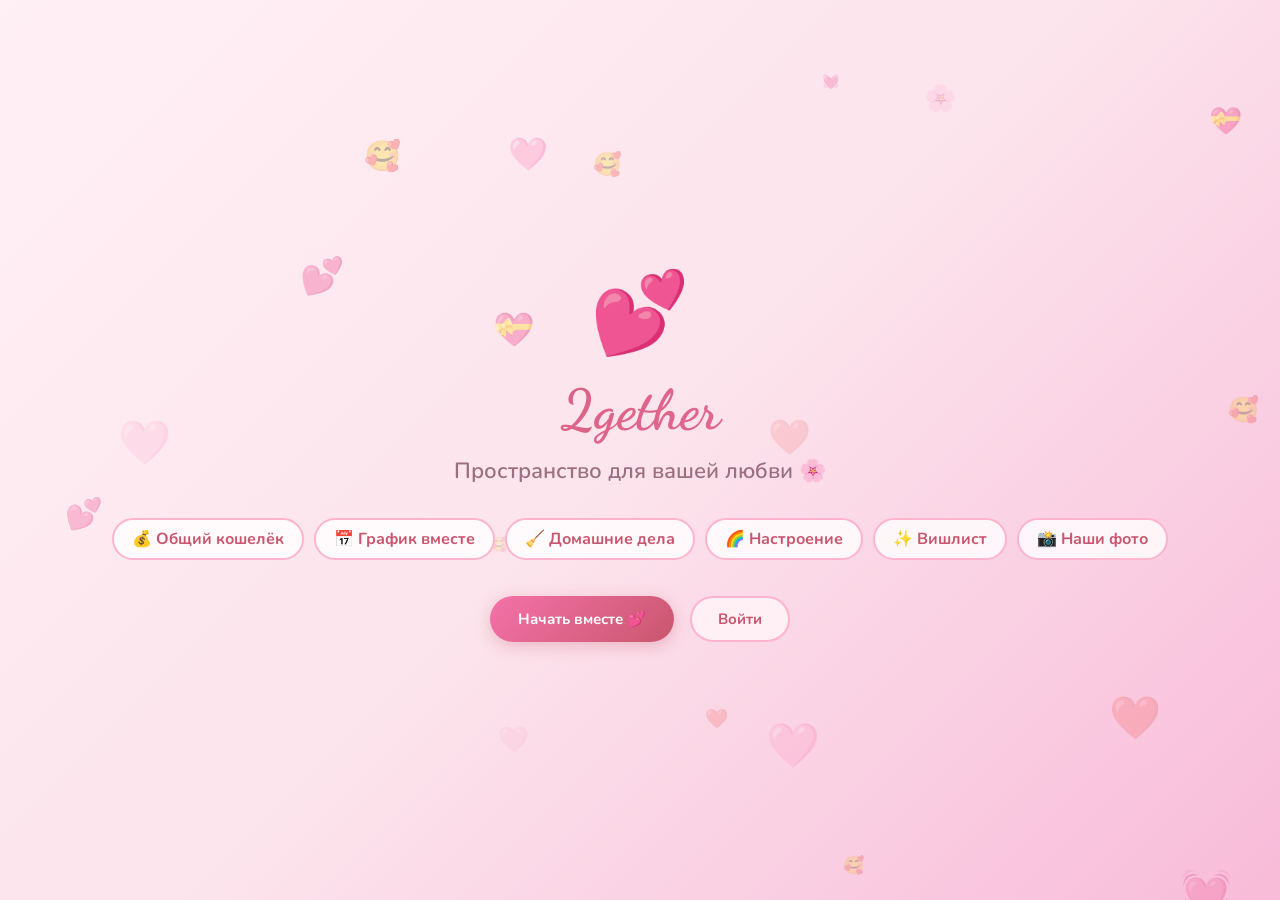
<file: templates/index.html>
<!DOCTYPE html>
<html lang="ru">
<head>
  <meta charset="UTF-8">
  <meta name="viewport" content="width=device-width, initial-scale=1.0">
  <title>2gether — приложение для пар</title>
  <link rel="stylesheet" href="/static/css/style.css">
  <link href="https://fonts.googleapis.com/css2?family=Nunito:wght@400;600;700;800&family=Dancing+Script:wght@700&display=swap" rel="stylesheet">
</head>
<body class="landing-body">
  <div class="hearts-bg" id="heartsBg"></div>
  <div class="landing-container">
    <div class="landing-logo">💕</div>
    <h1 class="landing-title">2gether</h1>
    <p class="landing-sub">Пространство для вашей любви 🌸</p>
    <div class="landing-features">
      <div class="feature-pill">💰 Общий кошелёк</div>
      <div class="feature-pill">📅 График вместе</div>
      <div class="feature-pill">🧹 Домашние дела</div>
      <div class="feature-pill">🌈 Настроение</div>
      <div class="feature-pill">✨ Вишлист</div>
      <div class="feature-pill">📸 Наши фото</div>
    </div>
    <div class="landing-buttons">
      <a href="/register" class="btn-primary">Начать вместе 💕</a>
      <a href="/login" class="btn-secondary">Войти</a>
    </div>
  </div>
  <script>
    const bg = document.getElementById('heartsBg');
    const emojis = ['💕','💗','💖','💝','🩷','❤️','💓','🌸','✨','🥰'];
    for(let i=0;i<25;i++){
      const h=document.createElement('div');
      h.className='floating-heart';
      h.innerText=emojis[Math.floor(Math.random()*emojis.length)];
      h.style.cssText=`left:${Math.random()*100}%;top:${Math.random()*120}%;font-size:${Math.random()*30+14}px;animation-delay:${Math.random()*10}s;animation-duration:${Math.random()*7+8}s;opacity:${Math.random()*0.3+0.12}`;
      bg.appendChild(h);
    }
  </script>
</body>
</html>
</file>
<file: static/css/style.css>
:root {
  --pink-light: #fff0f5;
  --pink-soft:  #ffd6e7;
  --pink-mid:   #ffb3cc;
  --pink-main:  #f472a8;
  --pink-deep:  #c9566e;
  --pink-dark:  #9b2c4e;
  --white:      #ffffff;
  --text:       #4a2535;
  --text-light: #9b7080;
  --shadow:     0 4px 24px rgba(196,86,110,0.13);
  --radius:     18px;
  --radius-sm:  10px;
}

* { margin:0; padding:0; box-sizing:border-box; }

body {
  font-family: 'Nunito', sans-serif;
  background: linear-gradient(135deg, #fff0f5 0%, #fce4ec 50%, #f8bbd9 100%);
  min-height: 100vh;
  color: var(--text);
  overflow-x: hidden;
}

.hearts-bg {
  position: fixed; inset: 0;
  pointer-events: none;
  z-index: 0;
  overflow: hidden;
}
.floating-heart {
  position: absolute;
  animation: floatUp linear infinite;
  user-select: none;
}
@keyframes floatUp {
  0%   { transform: translateY(0) rotate(-10deg); opacity: 0; }
  10%  { opacity: 1; }
  90%  { opacity: 0.8; }
  100% { transform: translateY(-110vh) rotate(10deg); opacity: 0; }
}

.navbar {
  position: sticky; top: 0; z-index: 100;
  display: flex; align-items: center; gap: 8px;
  background: rgba(255,255,255,0.85);
  backdrop-filter: blur(16px);
  border-bottom: 2px solid var(--pink-soft);
  padding: 12px 24px;
  box-shadow: 0 2px 16px rgba(196,86,110,0.08);
}
.nav-logo {
  font-family: 'Dancing Script', cursive;
  font-size: 22px;
  color: var(--pink-deep);
  white-space: nowrap;
  margin-right: 12px;
}
.nav-links {
  display: flex; flex-wrap: wrap; gap: 4px; flex: 1;
}
.nav-item {
  text-decoration: none;
  padding: 7px 14px;
  border-radius: 30px;
  font-weight: 600;
  font-size: 14px;
  color: var(--text-light);
  transition: all 0.25s;
}
.nav-item:hover, .nav-item.active {
  background: var(--pink-main);
  color: white;
  transform: translateY(-1px);
}
.nav-user {
  display: flex; align-items: center; gap: 8px;
  font-weight: 600; color: var(--pink-deep);
  white-space: nowrap;
}
.btn-sm {
  padding: 5px 14px;
  background: var(--pink-soft);
  color: var(--pink-deep);
  border-radius: 20px;
  text-decoration: none;
  font-size: 13px;
  font-weight: 700;
  transition: background 0.2s;
}
.btn-sm:hover { background: var(--pink-mid); }


.main-content {
  position: relative; z-index: 1;
  max-width: 1100px;
  margin: 0 auto;
  padding: 32px 20px;
}


.card {
  background: rgba(255,255,255,0.88);
  backdrop-filter: blur(12px);
  border-radius: var(--radius);
  padding: 28px;
  box-shadow: var(--shadow);
  border: 1.5px solid rgba(255,179,204,0.4);
  transition: transform 0.2s, box-shadow 0.2s;
}
.card:hover { transform: translateY(-2px); box-shadow: 0 8px 32px rgba(196,86,110,0.18); }
.card-title {
  font-size: 20px; font-weight: 800;
  color: var(--pink-deep);
  margin-bottom: 20px;
  display: flex; align-items: center; gap: 8px;
}

.btn-primary {
  display: inline-flex; align-items: center; justify-content: center; gap: 6px;
  background: linear-gradient(135deg, var(--pink-main), var(--pink-deep));
  color: white;
  border: none;
  border-radius: 30px;
  padding: 12px 28px;
  font-size: 15px; font-weight: 700;
  cursor: pointer; text-decoration: none;
  transition: transform 0.2s, box-shadow 0.2s;
  box-shadow: 0 4px 16px rgba(196,86,110,0.3);
}
.btn-primary:hover { transform: translateY(-2px); box-shadow: 0 6px 22px rgba(196,86,110,0.45); }
.btn-secondary {
  display: inline-flex; align-items: center; gap: 6px;
  background: var(--pink-light);
  color: var(--pink-deep);
  border: 2px solid var(--pink-mid);
  border-radius: 30px;
  padding: 11px 26px;
  font-size: 15px; font-weight: 700;
  cursor: pointer; text-decoration: none;
  transition: all 0.2s;
}
.btn-secondary:hover { background: var(--pink-soft); }
.btn-danger {
  background: linear-gradient(135deg, #ff8fa3, #d63660);
  color: white; border: none;
  border-radius: 20px; padding: 8px 18px;
  font-weight: 700; cursor: pointer;
  font-size: 13px;
}
.full-width { width: 100%; }

.form-group { margin-bottom: 16px; }
.form-group label {
  display: block; font-weight: 700;
  color: var(--pink-deep); margin-bottom: 6px;
  font-size: 14px;
}
.input-field {
  width: 100%;
  padding: 12px 16px;
  border: 2px solid var(--pink-soft);
  border-radius: var(--radius-sm);
  font-family: 'Nunito', sans-serif;
  font-size: 15px;
  color: var(--text);
  background: var(--white);
  transition: border-color 0.2s;
  outline: none;
}
.input-field:focus { border-color: var(--pink-main); }
select.input-field { cursor: pointer; }
textarea.input-field { resize: vertical; min-height: 80px; }

.grid-2 { display: grid; grid-template-columns: 1fr 1fr; gap: 20px; }
.grid-3 { display: grid; grid-template-columns: repeat(3,1fr); gap: 16px; }
@media(max-width:768px) {
  .grid-2, .grid-3 { grid-template-columns: 1fr; }
  .navbar { flex-wrap: wrap; }
}

.dashboard-header {
  text-align: center; margin-bottom: 32px;
}
.dashboard-header h1 {
  font-size: 32px; font-weight: 800;
  background: linear-gradient(135deg, var(--pink-deep), var(--pink-main));
  -webkit-background-clip: text; -webkit-text-fill-color: transparent;
}
.couple-card {
  background: linear-gradient(135deg, #fff0f7, #ffe0ee);
  border: 2px solid var(--pink-mid);
  border-radius: var(--radius);
  padding: 32px;
  text-align: center;
  margin-bottom: 28px;
}
.couple-avatars { display: flex; justify-content: center; align-items: center; gap: 16px; margin: 20px 0; }
.avatar-circle {
  width: 80px; height: 80px;
  border-radius: 50%;
  background: linear-gradient(135deg, var(--pink-main), var(--pink-deep));
  display: flex; align-items: center; justify-content: center;
  font-size: 32px; color: white; font-weight: 800;
  box-shadow: 0 4px 16px rgba(196,86,110,0.3);
}
.couple-heart { font-size: 40px; }
.invite-section { text-align: center; padding: 24px; }
.invite-code-display {
  font-size: 32px; font-weight: 900; letter-spacing: 8px;
  color: var(--pink-deep);
  background: var(--pink-soft);
  border-radius: var(--radius-sm);
  padding: 16px 24px; margin: 16px auto;
  display: inline-block;
}
.qr-img { border-radius: var(--radius-sm); margin: 16px auto; display: block; }

/* в”Ђв”Ђ STATS BARS в”Ђв”Ђ */
.stat-bar-wrap { margin: 12px 0; }
.stat-bar-label {
  display: flex; justify-content: space-between;
  font-size: 13px; font-weight: 700; margin-bottom: 6px;
  color: var(--text-light);
}
.stat-bar {
  height: 12px; border-radius: 6px;
  background: var(--pink-soft); overflow: hidden;
}
.stat-bar-fill {
  height: 100%; border-radius: 6px;
  background: linear-gradient(90deg, var(--pink-main), var(--pink-deep));
  transition: width 0.8s ease;
}

.progress-card { text-align: center; }
.progress-ring-wrap { position: relative; display: inline-block; margin: 12px; }
.progress-ring-text {
  position: absolute; inset: 0;
  display: flex; flex-direction: column; align-items: center; justify-content: center;
  font-weight: 800; color: var(--pink-deep);
}
.progress-ring-text .pct { font-size: 22px; }
.progress-ring-text .emoji { font-size: 20px; }

.tx-list { list-style: none; }
.tx-item {
  display: flex; align-items: center; gap: 12px;
  padding: 12px 16px;
  border-radius: var(--radius-sm);
  margin-bottom: 8px;
  background: var(--pink-light);
  border: 1px solid var(--pink-soft);
  transition: background 0.2s;
}
.tx-item:hover { background: var(--pink-soft); }
.tx-icon { font-size: 22px; }
.tx-info { flex: 1; }
.tx-title { font-weight: 700; font-size: 15px; }
.tx-date { font-size: 12px; color: var(--text-light); }
.tx-amount { font-weight: 800; font-size: 16px; }
.tx-amount.expense { color: #e05; }
.tx-amount.income  { color: #2a9; }

.schedule-grid {
  display: grid;
  grid-template-columns: 60px repeat(7, 1fr);
  gap: 4px;
  font-size: 13px;
}
.sg-header {
  text-align: center; font-weight: 800;
  color: var(--pink-deep); padding: 8px 4px;
  background: var(--pink-soft); border-radius: 8px;
}
.sg-time { color: var(--text-light); font-size: 11px; text-align: right; padding: 4px; }
.sg-cell {
  border-radius: 6px; height: 28px;
  background: rgba(255,179,204,0.15);
  border: 1px solid rgba(255,179,204,0.3);
  cursor: pointer; transition: background 0.2s;
}
.sg-cell.busy { background: linear-gradient(135deg, var(--pink-main), var(--pink-deep)); }
.sg-cell.free-both { background: linear-gradient(135deg, #a8e6cf, #3cb371); }

.task-item {
  display: flex; align-items: center; gap: 12px;
  padding: 14px 16px;
  border-radius: var(--radius-sm);
  margin-bottom: 10px;
  background: var(--pink-light);
  border: 1.5px solid var(--pink-soft);
}
.task-item.done {
  opacity: 0.6;
  background: #e8f5e9;
  border-color: #a5d6a7;
}
.task-check {
  width: 28px; height: 28px; border-radius: 50%;
  border: 3px solid var(--pink-main);
  cursor: pointer; display: flex; align-items: center; justify-content: center;
  transition: all 0.2s; flex-shrink: 0;
}
.task-check.checked { background: var(--pink-main); border-color: var(--pink-deep); }
.task-check.checked::after { content: 'вњ“'; color: white; font-weight: 900; }
.task-title { flex: 1; font-weight: 700; }
.task-points {
  background: linear-gradient(135deg, var(--pink-main), var(--pink-deep));
  color: white; border-radius: 20px;
  padding: 3px 12px; font-size: 13px; font-weight: 800;
}

.mood-grid {
  display: grid; grid-template-columns: repeat(5,1fr); gap: 10px;
  margin: 16px 0;
}
.mood-btn {
  display: flex; flex-direction: column; align-items: center; gap: 6px;
  padding: 14px 8px;
  border-radius: var(--radius-sm);
  border: 2px solid var(--pink-soft);
  background: var(--pink-light);
  cursor: pointer; font-size: 13px; font-weight: 700;
  color: var(--text); transition: all 0.2s;
}
.mood-btn .emoji { font-size: 30px; }
.mood-btn:hover, .mood-btn.selected {
  border-color: var(--pink-main);
  background: var(--pink-soft);
  transform: translateY(-2px);
}
.mood-calendar {
  display: grid; grid-template-columns: repeat(7,1fr); gap: 6px;
  margin: 16px 0;
}
.mood-day {
  text-align: center;
  padding: 6px 4px;
  border-radius: 8px;
  background: var(--pink-light);
  border: 1px solid var(--pink-soft);
  font-size: 11px;
}
.mood-day .day-emoji { font-size: 20px; display: block; }
.mood-day .day-num { color: var(--text-light); font-size: 10px; }

.wish-grid { display: grid; grid-template-columns: repeat(auto-fill, minmax(240px,1fr)); gap: 16px; }
.wish-card {
  background: white;
  border-radius: var(--radius);
  overflow: hidden;
  border: 2px solid var(--pink-soft);
  transition: transform 0.2s, box-shadow 0.2s;
  box-shadow: var(--shadow);
}
.wish-card:hover { transform: translateY(-4px); box-shadow: 0 10px 28px rgba(196,86,110,0.2); }
.wish-img {
  width: 100%; height: 160px; object-fit: cover;
  background: linear-gradient(135deg, var(--pink-soft), var(--pink-mid));
}
.wish-img-placeholder {
  width: 100%; height: 160px;
  background: linear-gradient(135deg, #ffe0ee, #ffb3cc);
  display: flex; align-items: center; justify-content: center;
  font-size: 50px;
}
.wish-body { padding: 16px; }
.wish-title { font-weight: 800; font-size: 16px; margin-bottom: 6px; }
.wish-desc { font-size: 13px; color: var(--text-light); margin-bottom: 10px; }
.wish-price {
  display: inline-block; background: var(--pink-soft);
  color: var(--pink-deep); border-radius: 20px;
  padding: 3px 12px; font-size: 13px; font-weight: 800;
  margin-bottom: 8px;
}
.wish-link { font-size: 13px; color: var(--pink-main); text-decoration: none; }
.wish-link:hover { text-decoration: underline; }
.priority-stars { color: var(--pink-main); }

.photo-grid {
  display: grid;
  grid-template-columns: repeat(auto-fill, minmax(200px,1fr));
  gap: 14px;
}
.photo-item {
  border-radius: var(--radius-sm);
  overflow: hidden;
  border: 2px solid var(--pink-soft);
  background: white;
  box-shadow: var(--shadow);
  transition: transform 0.2s;
}
.photo-item:hover { transform: scale(1.03); }
.photo-item img {
  width: 100%; aspect-ratio: 1/1;
  object-fit: cover; display: block;
}
.photo-caption {
  padding: 8px 12px;
  font-size: 13px; color: var(--text-light);
  text-align: center;
}
.photo-meta { font-size: 11px; color: var(--pink-main); font-weight: 700; padding: 0 12px 8px; text-align: center; }

.auth-wrapper {
  min-height: 100vh;
  display: flex; align-items: center; justify-content: center;
  padding: 20px;
}
.auth-card {
  width: 100%; max-width: 420px;
  background: rgba(255,255,255,0.92);
  backdrop-filter: blur(16px);
  border-radius: var(--radius);
  padding: 40px 36px;
  box-shadow: 0 12px 48px rgba(196,86,110,0.2);
  border: 2px solid var(--pink-soft);
}
.auth-logo { font-size: 48px; text-align: center; margin-bottom: 8px; }
.auth-title { font-size: 24px; font-weight: 800; color: var(--pink-deep); text-align: center; margin-bottom: 28px; }
.auth-switch { text-align: center; margin-top: 20px; color: var(--text-light); font-size: 14px; }
.auth-switch a { color: var(--pink-main); font-weight: 700; text-decoration: none; }
.error-box {
  background: #ffe0e6; border: 1.5px solid #f472a8;
  border-radius: var(--radius-sm); padding: 10px 14px;
  color: #9b2c4e; font-weight: 600; margin-bottom: 16px;
}

.landing-body { display: flex; align-items: center; justify-content: center; min-height: 100vh; }
.landing-container {
  text-align: center; z-index: 1; position: relative;
  padding: 40px;
}
.landing-logo { font-size: 80px; margin-bottom: 8px; }
.landing-title {
  font-family: 'Dancing Script', cursive;
  font-size: 56px;
  background: linear-gradient(135deg, var(--pink-deep), var(--pink-main));
  -webkit-background-clip: text; -webkit-text-fill-color: transparent;
  margin-bottom: 12px;
}
.landing-sub { font-size: 22px; color: var(--text-light); margin-bottom: 32px; font-weight: 600; }
.landing-features { display: flex; flex-wrap: wrap; gap: 10px; justify-content: center; margin-bottom: 36px; }
.feature-pill {
  background: rgba(255,255,255,0.8);
  border: 2px solid var(--pink-mid);
  border-radius: 30px;
  padding: 8px 18px;
  font-weight: 700; color: var(--pink-deep);
}
.landing-buttons { display: flex; gap: 16px; justify-content: center; flex-wrap: wrap; }

.score-widget {
  display: flex; gap: 16px; justify-content: center;
}
.score-person {
  flex: 1; text-align: center;
  background: var(--pink-light);
  border-radius: var(--radius);
  padding: 20px;
  border: 2px solid var(--pink-soft);
}
.score-person.winner { border-color: var(--pink-main); background: var(--pink-soft); }
.score-number { font-size: 48px; font-weight: 900; color: var(--pink-deep); }
.score-name { font-weight: 700; color: var(--text-light); }
.crown { font-size: 28px; }

.free-slot {
  background: linear-gradient(135deg, #e8f5e9, #c8e6c9);
  border: 2px solid #81c784;
  border-radius: var(--radius-sm);
  padding: 12px 16px;
  margin-bottom: 8px;
  font-weight: 700;
  color: #2e7d32;
}

.tabs { display: flex; gap: 6px; margin-bottom: 20px; flex-wrap: wrap; }
.tab-btn {
  padding: 8px 18px;
  border: 2px solid var(--pink-soft);
  border-radius: 30px;
  background: white;
  font-weight: 700; font-size: 14px;
  color: var(--text-light);
  cursor: pointer; transition: all 0.2s;
}
.tab-btn.active, .tab-btn:hover {
  background: var(--pink-main);
  border-color: var(--pink-main);
  color: white;
}

.page-title {
  font-size: 28px; font-weight: 900;
  color: var(--pink-deep);
  margin-bottom: 24px;
  display: flex; align-items: center; gap: 10px;
}

.modal-overlay {
  display: none; position: fixed; inset: 0; z-index: 1000;
  background: rgba(100,30,60,0.35); backdrop-filter: blur(4px);
  align-items: center; justify-content: center;
}
.modal-overlay.open { display: flex; }
.modal {
  background: white; border-radius: var(--radius);
  padding: 32px; width: 90%; max-width: 480px;
  box-shadow: 0 16px 64px rgba(196,86,110,0.3);
  border: 2px solid var(--pink-soft);
  animation: popIn 0.3s ease;
}
@keyframes popIn {
  from { transform: scale(0.85); opacity: 0; }
  to   { transform: scale(1);    opacity: 1; }
}
.modal-title { font-size: 20px; font-weight: 800; color: var(--pink-deep); margin-bottom: 20px; }
.modal-close { float: right; cursor: pointer; font-size: 22px; color: var(--text-light); background: none; border: none; }
</file>
